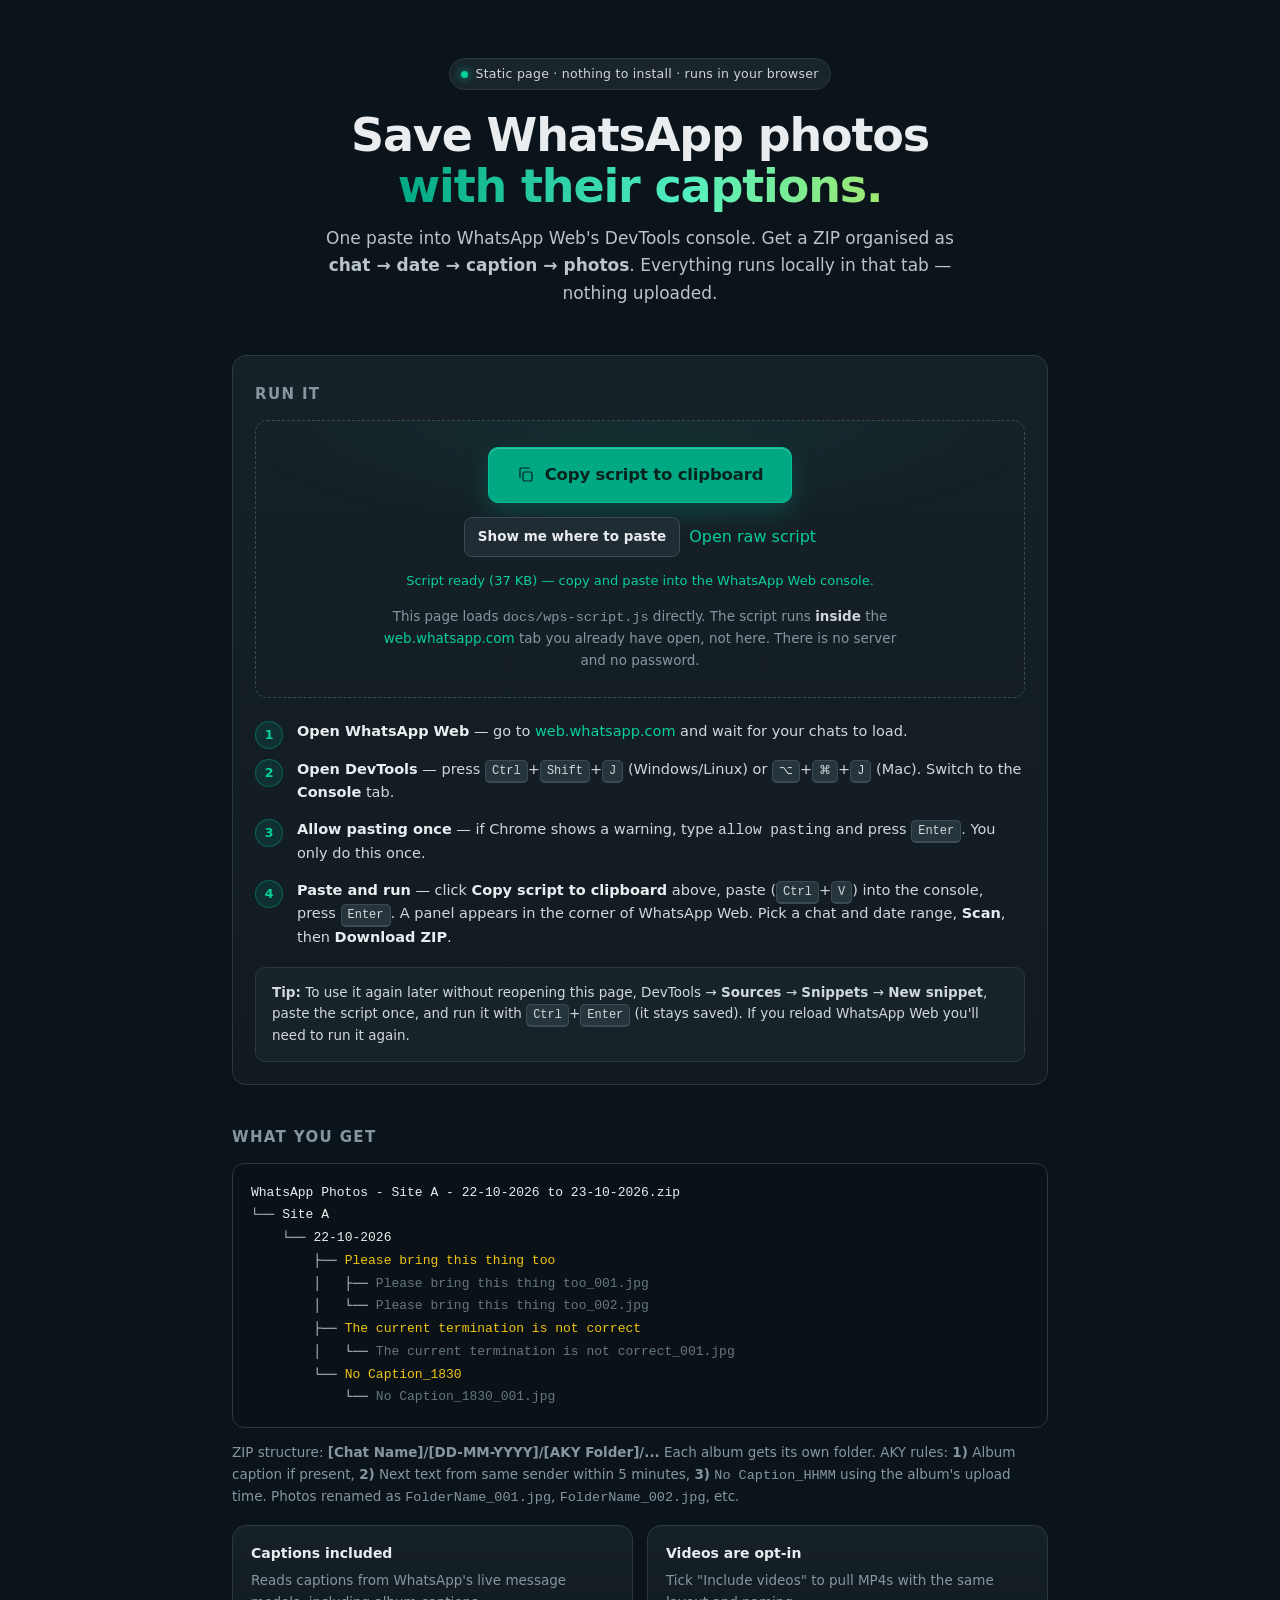
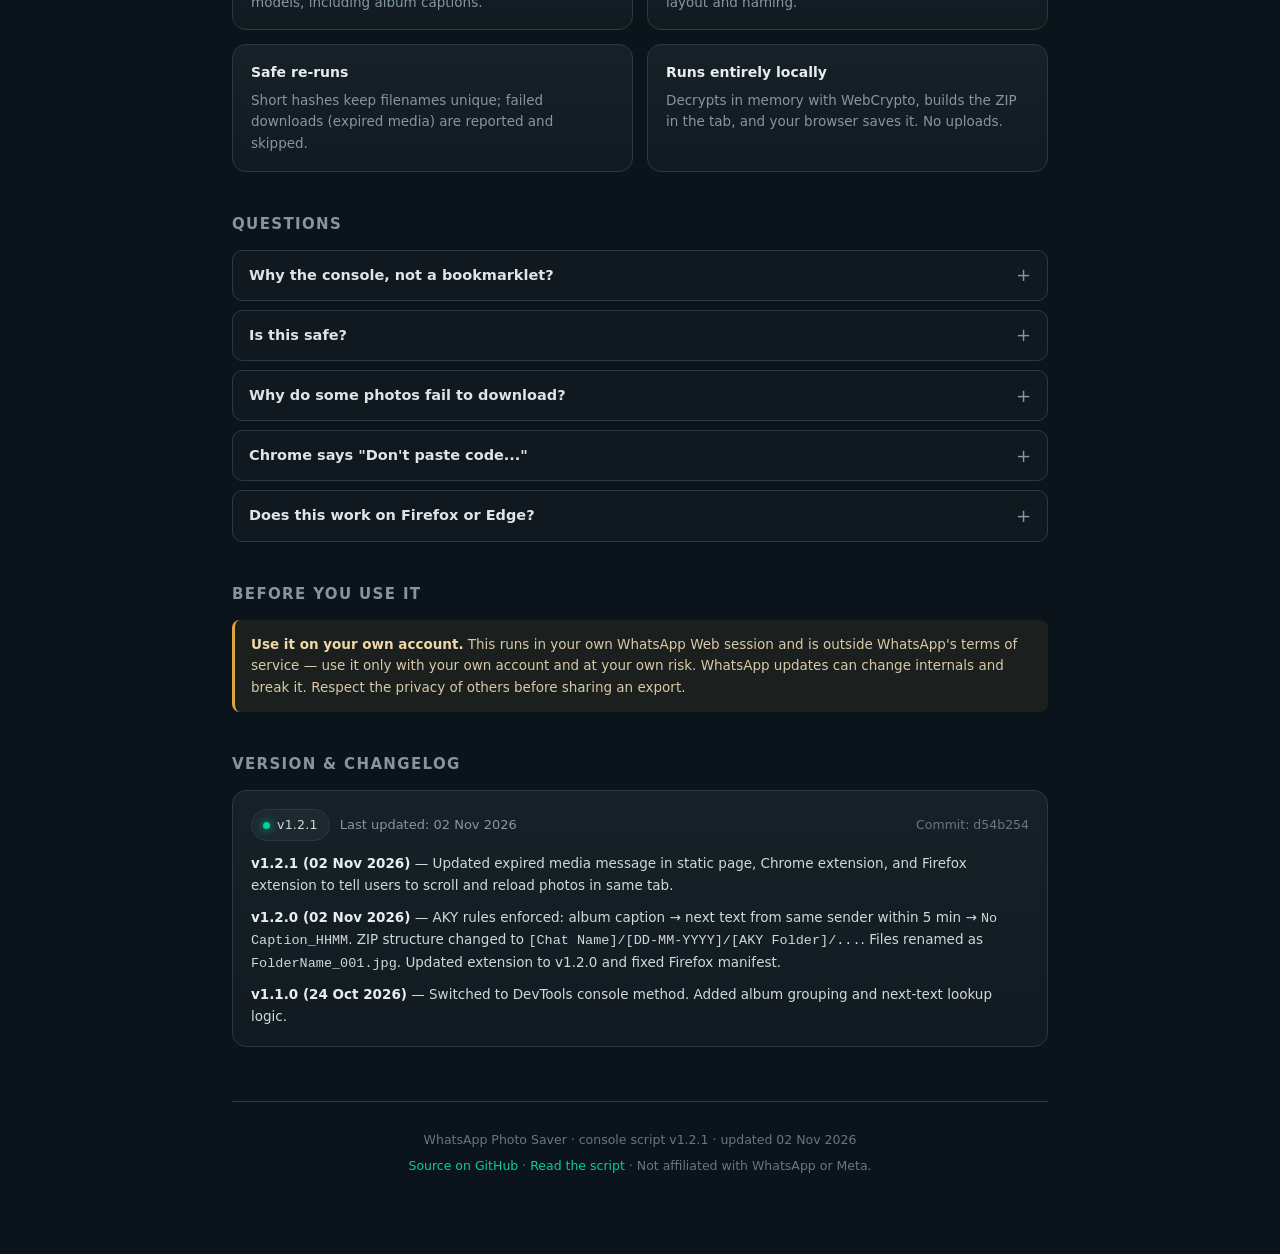
<file: docs/index.html>
<!DOCTYPE html>
<html lang="en">
<head>
<meta charset="utf-8">
<meta name="viewport" content="width=device-width, initial-scale=1">
<meta name="color-scheme" content="dark">
<title>WhatsApp Photo Saver — paste in DevTools, no install</title>
<meta name="description" content="A single script that runs in WhatsApp Web's DevTools console and saves photos into chat/date/caption folders as one ZIP. Static GitHub Pages page, nothing to install.">
<link rel="icon" href="data:image/svg+xml,%3Csvg xmlns='http://www.w3.org/2000/svg' viewBox='0 0 100 100'%3E%3Crect width='100' height='100' rx='24' fill='%2300a884'/%3E%3Cpath d='M30 34h40v26a10 10 0 0 1-10 10H44L30 78V34z' fill='%230b141a'/%3E%3C/svg%3E">
<style>
  :root {
    --bg: #0b141a;
    --panel: #111b21;
    --panel-2: #202c33;
    --line: #2a3942;
    --text: #e9edef;
    --muted: #8696a0;
    --dim: #667781;
    --accent: #00a884;
    --accent-hi: #06cf9c;
    --warn: #f1aeb5;
    --radius: 14px;
    --mono: ui-monospace, SFMono-Regular, Consolas, "Liberation Mono", monospace;
  }
  * { box-sizing: border-box; }
  html { scroll-behavior: smooth; }
  body {
    margin: 0;
    background:
      radial-gradient(1100px 520px at 50% -12%, rgba(0,168,132,.16), transparent 62%),
      var(--bg);
    color: var(--text);
    font: 16px/1.6 system-ui, -apple-system, "Segoe UI", Roboto, Helvetica, Arial, sans-serif;
    -webkit-font-smoothing: antialiased;
  }
  .wrap { max-width: 860px; margin: 0 auto; padding: 0 22px 72px; }
  a { color: var(--accent-hi); text-decoration: none; }
  a:hover { text-decoration: underline; }
  code, pre { font-family: var(--mono); }

  header { padding: 58px 0 8px; text-align: center; }
  .badge {
    display: inline-flex; align-items: center; gap: 7px;
    border: 1px solid var(--line); background: rgba(32,44,51,.7);
    color: #d1d7db; font-size: 12.5px; letter-spacing: .02em;
    padding: 5px 11px; border-radius: 999px; margin-bottom: 20px;
  }
  .dot { width: 7px; height: 7px; border-radius: 50%; background: var(--accent-hi); box-shadow: 0 0 10px var(--accent-hi); }
  h1 {
    margin: 0 0 14px; font-size: clamp(30px, 6vw, 46px); line-height: 1.1;
    letter-spacing: -.025em; font-weight: 700;
  }
  h1 .g {
    background: linear-gradient(92deg, #00a884, #53f0c0 60%, #9fe870);
    -webkit-background-clip: text; background-clip: text; color: transparent;
  }
  .lede { margin: 0 auto; max-width: 640px; color: #b9c4cb; font-size: 17px; }

  section { margin-top: 40px; }
  h2 { font-size: 15px; letter-spacing: .09em; text-transform: uppercase; color: var(--muted); margin: 0 0 14px; font-weight: 600; }
  h3 { margin: 0 0 8px; font-size: 16px; color: #e9edef; }

  .card {
    background: linear-gradient(180deg, rgba(32,44,51,.55), rgba(17,27,33,.9));
    border: 1px solid var(--line); border-radius: var(--radius);
    padding: 22px;
  }

  /* console */ .console { padding: 26px 22px 22px; }
  .zone {
    display: grid; gap: 14px; justify-items: center;
    padding: 26px 16px; margin-bottom: 10px;
    border: 1px dashed #3b4a54; border-radius: 12px;
    background: radial-gradient(600px 160px at 50% 0%, rgba(0,168,132,.10), transparent 70%);
    text-align: center;
  }
  button.primary {
    display: inline-flex; align-items: center; gap: 10px;
    font: inherit; font-weight: 700; font-size: 16.5px; letter-spacing: -.01em;
    background: var(--accent); color: #07231d;
    padding: 14px 28px; border-radius: 10px; border: 1px solid #00c298; cursor: pointer;
    box-shadow: 0 10px 26px rgba(0,168,132,.26), inset 0 1px 0 rgba(255,255,255,.24);
    transition: transform .12s ease, box-shadow .12s ease, background .12s ease;
  }
  button.primary:hover { background: var(--accent-hi); transform: translateY(-1px); box-shadow: 0 14px 32px rgba(0,168,132,.34); }
  button.primary:active { transform: translateY(0); }
  button.primary[disabled] { opacity: .45; pointer-events: none; cursor: progress; }
  button.ghost {
    font: inherit; font-size: 13.5px; font-weight: 600;
    color: var(--text); background: var(--panel-2);
    border: 1px solid #3b4a54; border-radius: 8px;
    padding: 8px 13px; cursor: pointer;
    transition: background .12s ease, border-color .12s ease;
  }
  button.ghost:hover { background: #2f3f48; border-color: #4a5c66; }
  .row { display: flex; gap: 9px; flex-wrap: wrap; justify-content: center; align-items: center; }
  .hint { color: var(--muted); font-size: 13.5px; max-width: 520px; }
  .hint b { color: #d1d7db; font-weight: 600; }
  .status { min-height: 20px; font-size: 13px; color: var(--muted); text-align: center; }
  .status.ok { color: var(--accent-hi); }
  .status.err { color: var(--warn); }

  ol.steps { margin: 22px 0 0; padding: 0; list-style: none; display: grid; gap: 14px; counter-reset: s; }
  ol.steps li { position: relative; padding-left: 42px; color: #cfd8dd; font-size: 14.5px; }
  ol.steps li::before {
    counter-increment: s; content: counter(s);
    position: absolute; left: 0; top: 1px;
    width: 26px; height: 26px; border-radius: 50%;
    display: grid; place-items: center;
    background: rgba(0,168,132,.14); border: 1px solid rgba(0,168,132,.42);
    color: var(--accent-hi); font-size: 12.5px; font-weight: 700;
  }
  ol.steps b { color: var(--text); }
  kbd {
    font: 12px/1 var(--mono); color: #d1d7db;
    background: #26343c; border: 1px solid #3b4a54; border-bottom-width: 2px;
    border-radius: 5px; padding: 3px 6px; white-space: nowrap;
  }

  .note {
    margin-top: 18px; padding: 14px 16px;
    border: 1px solid var(--line); border-radius: 10px;
    background: rgba(32,44,51,.5); color: #cfd8dd; font-size: 13.5px;
  }

  .tree {
    margin: 0; padding: 18px; overflow-x: auto;
    background: #0a1217; border: 1px solid var(--line); border-radius: 12px;
    color: #c7d3d9; font-size: 13px; line-height: 1.75;
  }
  .tree .f { color: #e9edef; }
  .tree .c { color: #f1c40f; }
  .tree .n { color: var(--dim); }
  .caption-note { margin: 14px 0 0; color: var(--muted); font-size: 13.5px; }

  details {
    border: 1px solid var(--line); border-radius: 10px;
    background: rgba(17,27,33,.75); padding: 0 16px; margin-bottom: 9px;
  }
  details[open] { background: rgba(32,44,51,.6); }
  summary {
    cursor: pointer; list-style: none; padding: 13px 0;
    font-weight: 600; font-size: 14.5px; color: #dde5e9;
    display: flex; justify-content: space-between; gap: 12px; align-items: center;
  }
  summary::-webkit-details-marker { display: none; }
  summary::after { content: "+"; color: var(--muted); font-weight: 400; font-size: 18px; line-height: 1; }
  details[open] summary::after { content: "−"; }
  details p { margin: 0 0 14px; color: #b9c4cb; font-size: 14px; }
  details p:last-child { margin-bottom: 15px; }
  details code { color: #d8e2e7; background: #0a1217; border: 1px solid #26343c; border-radius: 5px; padding: 1px 5px; font-size: 12.5px; }

  .grid2 { display: grid; gap: 14px; grid-template-columns: 1fr 1fr; }
  @media (max-width: 640px) { .grid2 { grid-template-columns: 1fr; } }
  .mini { padding: 16px 18px; }
  .mini h3 { margin: 0 0 6px; font-size: 14px; color: #e9edef; }
  .mini p { margin: 0; font-size: 13.5px; color: var(--muted); }
  .mini .good { color: var(--accent-hi); }

  .warn {
    border-left: 3px solid #d9a441; background: rgba(217,164,65,.08);
    border-radius: 8px; padding: 14px 16px; color: #d8c9a8; font-size: 13.5px;
  }
  .warn b { color: #f0d9a8; }

  footer { margin-top: 54px; padding-top: 22px; border-top: 1px solid var(--line); color: var(--dim); font-size: 12.5px; text-align: center; }
  footer p { margin: 6px 0; }

  .toast {
    position: fixed; left: 50%; bottom: 26px; transform: translate(-50%, 16px);
    background: #202c33; border: 1px solid #3b4a54; color: var(--text);
    padding: 11px 16px; border-radius: 10px; font-size: 13.5px;
    box-shadow: 0 12px 34px rgba(0,0,0,.5);
    opacity: 0; pointer-events: none; transition: opacity .18s ease, transform .18s ease;
    max-width: min(92vw, 560px); text-align: center; z-index: 10; white-space: nowrap;
  }
  .toast.show { opacity: 1; transform: translate(-50%, 0); }
  @media (max-width: 520px) { .toast { white-space: normal; } }
  @media (prefers-reduced-motion: reduce) { * { transition: none !important; scroll-behavior: auto; } }
</style>
</head>
<body>
<div class="wrap">

  <header>
    <div class="badge"><span class="dot"></span> Static page · nothing to install · runs in your browser</div>
    <h1>Save WhatsApp photos<br><span class="g">with their captions.</span></h1>
    <p class="lede">
      One paste into WhatsApp Web's DevTools console. Get a ZIP organised as
      <b>chat → date → caption → photos</b>. Everything runs locally in that tab — nothing uploaded.
    </p>
  </header>

  <section class="card console" aria-labelledby="run-h">
    <h2 id="run-h">Run it</h2>

    <div class="zone">
      <button class="primary" id="copyBtn" type="button">
        <svg width="18" height="18" viewBox="0 0 18 18" fill="none" aria-hidden="true">
          <rect x="6" y="6" width="9" height="9" rx="1.6" stroke="currentColor" stroke-width="1.2"/>
          <path d="M3 12V3a1 1 0 0 1 1-1h9" stroke="currentColor" stroke-width="1.2"/>
        </svg>
        Copy script to clipboard
      </button>
      <div class="row">
        <button class="ghost" id="showBtn" type="button">Show me where to paste</button>
        <a class="ghost" id="rawLink" href="wps-script.js" target="_blank" rel="noopener noreferrer">Open raw script</a>
      </div>
      <div class="status" id="status" role="status" aria-live="polite">Loading the script…</div>
      <div class="hint">
        This page loads <code>docs/wps-script.js</code> directly. The script runs <b>inside</b> the
        <a href="https://web.whatsapp.com" target="_blank" rel="noopener noreferrer">web.whatsapp.com</a> tab you already have open,
        not here. There is no server and no password.
      </div>
    </div>

    <ol class="steps">
      <li><b>Open WhatsApp Web</b> — go to <a href="https://web.whatsapp.com" target="_blank" rel="noopener noreferrer">web.whatsapp.com</a> and wait for your chats to load.</li>
      <li><b>Open DevTools</b> — press <kbd>Ctrl</kbd>+<kbd>Shift</kbd>+<kbd>J</kbd> (Windows/Linux) or <kbd>⌥</kbd>+<kbd>⌘</kbd>+<kbd>J</kbd> (Mac). Switch to the <b>Console</b> tab.</li>
      <li><b>Allow pasting once</b> — if Chrome shows a warning, type <code>allow pasting</code> and press <kbd>Enter</kbd>. You only do this once.</li>
      <li><b>Paste and run</b> — click <b>Copy script to clipboard</b> above, paste (<kbd>Ctrl</kbd>+<kbd>V</kbd>) into the console, press <kbd>Enter</kbd>. A panel appears in the corner of WhatsApp Web. Pick a chat and date range, <b>Scan</b>, then <b>Download ZIP</b>.</li>
    </ol>

    <div class="note">
      <b>Tip:</b> To use it again later without reopening this page, DevTools → <b>Sources</b> → <b>Snippets</b> →
      <b>New snippet</b>, paste the script once, and run it with <kbd>Ctrl</kbd>+<kbd>Enter</kbd> (it stays saved).
      If you reload WhatsApp Web you'll need to run it again.
    </div>
  </section>

  <section aria-labelledby="what-h">
    <h2 id="what-h">What you get</h2>
    <pre class="tree"><span class="f">WhatsApp Photos - Site A - 22-10-2026 to 23-10-2026.zip</span>
└── <span class="f">Site A</span>
    └── <span class="f">22-10-2026</span>
        ├── <span class="c">Please bring this thing too</span>
        │   ├── <span class="n">Please bring this thing too_001.jpg</span>
        │   └── <span class="n">Please bring this thing too_002.jpg</span>
        ├── <span class="c">The current termination is not correct</span>
        │   └── <span class="n">The current termination is not correct_001.jpg</span>
        └── <span class="c">No Caption_1830</span>
            └── <span class="n">No Caption_1830_001.jpg</span></pre>
    <p class="caption-note">
      ZIP structure: <b>[Chat Name]/[DD-MM-YYYY]/[AKY Folder]/...</b> Each album gets its own folder.
      AKY rules: <b>1)</b> Album caption if present, <b>2)</b> Next text from same sender within 5 minutes, <b>3)</b> <code>No Caption_HHMM</code> using the album's upload time.
      Photos renamed as <code>FolderName_001.jpg</code>, <code>FolderName_002.jpg</code>, etc.
    </p>

    <div class="grid2" style="margin-top:16px">
      <div class="card mini">
        <h3>Captions included</h3>
        <p>Reads captions from WhatsApp's live message models, including album captions.</p>
      </div>
      <div class="card mini">
        <h3>Videos are opt-in</h3>
        <p>Tick "Include videos" to pull MP4s with the same layout and naming.</p>
      </div>
      <div class="card mini">
        <h3>Safe re-runs</h3>
        <p>Short hashes keep filenames unique; failed downloads (expired media) are reported and skipped.</p>
      </div>
      <div class="card mini">
        <h3>Runs entirely locally</h3>
        <p>Decrypts in memory with WebCrypto, builds the ZIP in the tab, and your browser saves it. No uploads.</p>
      </div>
    </div>
  </section>

  <section aria-labelledby="faq-h">
    <h2 id="faq-h">Questions</h2>

    <details>
      <summary>Why the console, not a bookmarklet?</summary>
      <p>
        WhatsApp Web uses a strict Content Security Policy that blocks <code>javascript:</code> bookmarklets. The
        browser's DevTools console is exempt from that CSP, so pasting the script there is the standard, zero-install
        workaround. The code is identical to what was tested against real WhatsApp Web.
      </p>
    </details>

    <details>
      <summary>Is this safe?</summary>
      <p>
        Nothing leaves the browser. The script reads WhatsApp's own local storage and CDN, decrypts media in memory,
        and creates a ZIP download. There is no network call to a third-party server. You are only running code
        you copied from this page on <em>your own</em> WhatsApp Web session.
      </p>
    </details>

    <details>
      <summary>Why do some photos fail to download?</summary>
      <p>
        WhatsApp Web only has media cached that it has loaded on this device, and older media expires from
        WhatsApp's servers (HTTP 404/410). Those are reported as failures and the ZIP still contains everything
        that downloaded successfully.
      </p>
    </details>

    <details>
      <summary>Chrome says "Don't paste code..."</summary>
      <p>
        That's Chrome's built-in self-XSS protection. If you copied the script from this page and understand what
        it does, type <code>allow pasting</code> into the console and press Enter. After that you can paste normally
        for this profile.
      </p>
    </details>

    <details>
      <summary>Does this work on Firefox or Edge?</summary>
      <p>
        It has been tested in Chromium-based browsers (Chrome, Edge). Firefox's console works in a similar way, but
        some APIs can differ. If something breaks on Firefox, use Chrome/Edge for best results.
      </p>
    </details>
  </section>

  <section aria-labelledby="limits-h">
    <h2 id="limits-h">Before you use it</h2>
    <div class="warn">
      <b>Use it on your own account.</b> This runs in your own WhatsApp Web session and is outside WhatsApp's terms
      of service — use it only with your own account and at your own risk. WhatsApp updates can change internals
      and break it. Respect the privacy of others before sharing an export.
    </div>
  </section>

  <section aria-labelledby="ver-h" style="margin-top:40px">
    <h2 id="ver-h">Version &amp; Changelog</h2>
    <div class="card" style="padding:18px">
      <div style="display:flex;align-items:center;justify-content:space-between;flex-wrap:wrap;gap:10px;margin-bottom:12px">
        <div style="display:flex;align-items:center;gap:10px">
          <span class="badge" style="margin:0"><span class="dot"></span> v1.2.1</span>
          <span style="color:var(--muted);font-size:13px">Last updated: 02 Nov 2026</span>
        </div>
        <span style="color:var(--dim);font-size:12.5px">Commit: d54b254</span>
      </div>
      <div style="display:grid;gap:10px;font-size:13.5px;color:#cfd8dd">
        <div><b style="color:#e9edef">v1.2.1 (02 Nov 2026)</b> — Updated expired media message in static page, Chrome extension, and Firefox extension to tell users to scroll and reload photos in same tab.</div>
        <div><b style="color:#e9edef">v1.2.0 (02 Nov 2026)</b> — AKY rules enforced: album caption → next text from same sender within 5 min → <code>No Caption_HHMM</code>. ZIP structure changed to <code>[Chat Name]/[DD-MM-YYYY]/[AKY Folder]/...</code>. Files renamed as <code>FolderName_001.jpg</code>. Updated extension to v1.2.0 and fixed Firefox manifest.</div>
        <div><b style="color:#e9edef">v1.1.0 (24 Oct 2026)</b> — Switched to DevTools console method. Added album grouping and next-text lookup logic.</div>
      </div>
    </div>
  </section>

  <footer>
    <p>WhatsApp Photo Saver · console script v1.2.1 · updated 02 Nov 2026</p>
    <p>
      <a href="https://github.com/tholsothea5-lang/WhatsAppPhotoSaverForDevilProject" target="_blank" rel="noopener noreferrer">Source on GitHub</a>
      · <a href="https://github.com/tholsothea5-lang/WhatsAppPhotoSaverForDevilProject/blob/main/docs/wps-script.js" target="_blank" rel="noopener noreferrer">Read the script</a>
      · Not affiliated with WhatsApp or Meta.
    </p>
  </footer>
</div>

<div class="toast" id="toast" role="status" aria-live="polite"></div>

<script>
(function () {
  var copyBtn = document.getElementById('copyBtn');
  var showBtn = document.getElementById('showBtn');
  var statusEl = document.getElementById('status');
  var toastEl = document.getElementById('toast');
  var raw = '';

  function toast(msg) {
    toastEl.textContent = msg;
    toastEl.classList.add('show');
    clearTimeout(toastEl._t);
    toastEl._t = setTimeout(function () { toastEl.classList.remove('show'); }, 4200);
  }

  function setStatus(msg, kind) {
    statusEl.textContent = msg;
    statusEl.className = 'status' + (kind ? ' ' + kind : '');
  }

  fetch('wps-script.js', { cache: 'no-cache' })
    .then(function (r) { if (!r.ok) throw new Error('HTTP ' + r.status); return r.text(); })
    .then(function (src) {
      raw = src;
      if (raw.indexOf('void async function') !== 0 && raw.trim().indexOf('void async function') !== 0) throw new Error('unexpected');
      copyBtn.disabled = false;
      setStatus('Script ready (' + Math.round(raw.length / 1024 * 10) / 10 + ' KB) — copy and paste into the WhatsApp Web console.', 'ok');
    })
    .catch(function (err) {
      copyBtn.disabled = true;
      setStatus('Couldn’t load the script (' + err.message + '). Use “Open raw script” above and copy it.', 'err');
    });

  copyBtn.addEventListener('click', function () {
    if (!raw) { toast('Still loading…'); return; }
    var done = function () {
      toast('Copied — paste into the DevTools Console on web.whatsapp.com');
      setStatus('Copied. Go to web.whatsapp.com → F12/DevTools → Console, allow pasting, paste and press Enter.', 'ok');
    };
    if (navigator.clipboard && navigator.clipboard.writeText) {
      navigator.clipboard.writeText(raw).then(done).catch(function () { fb(raw, done); });
    } else {
      fb(raw, done);
    }
  });

  function fb(t, done) {
    var ta = document.createElement('textarea');
    ta.value = t;
    ta.setAttribute('readonly','');
    ta.style.position='fixed'; ta.style.left='-9999px';
    document.body.appendChild(ta);
    ta.select();
    var ok = false;
    try { ok = document.execCommand('copy'); } catch(e){ ok=false; }
    ta.remove();
    if (ok) done();
    else toast('Copy failed — use “Open raw script” and copy manually.');
  }

  showBtn.addEventListener('click', function () {
    toast('Open web.whatsapp.com → Ctrl+Shift+J → Console → type allow pasting if asked → paste and Enter.');
  });
}());
</script>
</body>
</html>
</file>
